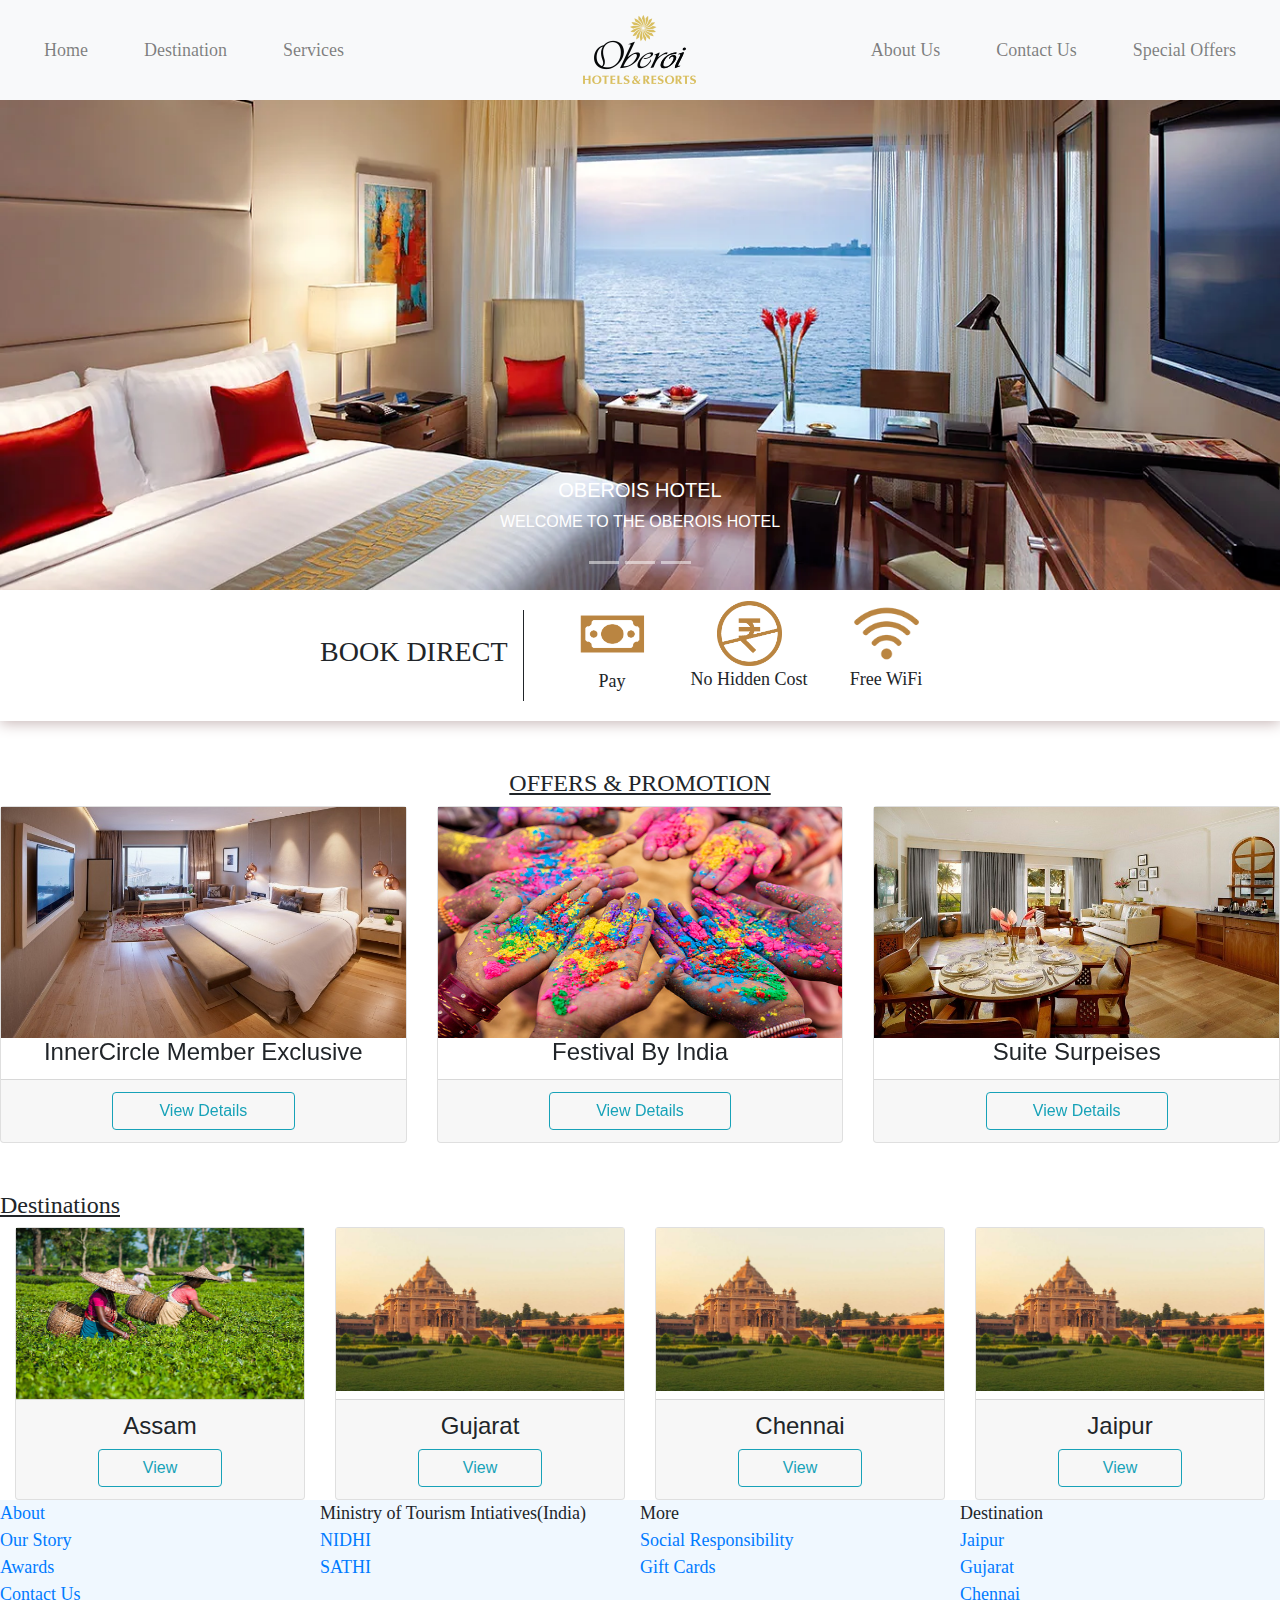
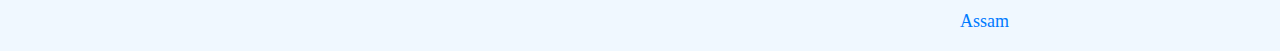
<file: index.html>
<!DOCTYPE html>
<html lang="en">
<head>
    <meta charset="UTF-8">
    <meta http-equiv="X-UA-Compatible" content="IE=edge">
    <meta name="viewport" content="width=device-width, initial-scale=1.0">
    <script src="./header.js"></script>
    <link rel="stylesheet" href="https://maxcdn.bootstrapcdn.com/bootstrap/4.5.0/css/bootstrap.min.css">
        <link rel="stylesheet" href="https://stackpath.bootstrapcdn.com/font-awesome/4.7.0/css/font-awesome.min.css">
        <script src="https://ajax.googleapis.com/ajax/libs/jquery/3.5.1/jquery.min.js"></script>
        <script src="https://cdnjs.cloudflare.com/ajax/libs/popper.js/1.16.0/umd/popper.min.js"></script>
        <script src="https://maxcdn.bootstrapcdn.com/bootstrap/4.5.0/js/bootstrap.min.js"></script> 
		
    <title>Document</title>
    <style>
 
        
       h4, h3{
            font-family:cursive;
        }
        

.feature li {
    display: flex;
    flex-wrap: wrap;
    align-items: center;
    width: 33.3%;
}

.feature li span {
    display: block;
    width:100%;
    text-align:center;
}

.feature li span img {
    width: 100%;
    max-width: 65px;
    object-fit: contain;
}

.feature ul {
    display: flex;
    flex-wrap: wrap;
    align-items: center;
    padding: 0 20px;
    
}
.container.w-100.mr-auto.ml-auto {
    align-items: center;
    padding:10px 0;
}
.container.w-100.mr-auto.ml-auto .heading {
    width: 20%;
}
.container.w-100.mr-auto.ml-auto .feature {
    width: 80%;
}
.images{
    height:516px;
}
.booking-wrapper {
    padding: 10px 0;
}

.booking-wrapper .w-100.mr-auto.ml-auto {
    justify-content: center;
    align-items: center;
}

.booking-wrapper .heading {
    padding: 25px 15px;
}
.card-body {
    
    flex: 1 1 auto;
    min-height: 1px;
    padding:0;
}
.btn{
    margin:0 auto;
}
   

    </style>


</head>

<body>
    <my-header></my-header>
    
        <div class="  carousel slide carousel-fade " 
             data-touch="true" 
             id="mycarousel" 
             data-ride="carousel">
             <ol class="carousel-indicators">
				<li data-target="#mycarousel" data-slide-to="0"></li>
				<li data-target="#mycarousel" data-slide-to="1"></li>
				<li data-target="#mycarousel" data-slide-to="2"></li>
				
				
			</ol>
               
                <div class="carousel-inner " data-interval="100">
                    <div class="carousel-item  active">
                        <img src="1366x523-Mumbai-the-urban-escape.png " class="w-100">
                        <div class="carousel-caption">
                            <h5>OBEROIS HOTEL</h5>
                            <p>WELCOME TO THE OBEROIS HOTEL</p>
                        </div>
                    </div>

                    <div class="carousel-item ">
                        <img src="imageindex2.jpg"  class=" images w-100">
                        <div class="carousel-caption">
                            <h5>RECOGNISE AS NUMBER 1 HOTEL</h5>
                            <p>WORLD BEST HOTEL AWARD</p>
                        </div>
                    </div>

                    <div class="carousel-item ">
                        <img src="imageindex3.jpg"  class=" images w-100">
                        <div class="carousel-caption">
                            <h5>HOME AWAY FROM HOME</h5>
                           
                        </div>
                    </div>

                    
                   

                </div>
        </div>
        
        
        <div class="booking-wrapper " style="box-shadow: 0 2px 14px #c5b3b3; ">
            <div class="  w-100 mr-auto ml-auto"style="display:flex">
                <div class="heading " style="border-right:1px solid">
                    <h3>BOOK DIRECT</h3>
                </div>
                <div class="feature ">
                    <ul>
                        <li>
                            
                                <span class="image1 ">
                                    <img src="pay.png">
                                </span>
                                <span class="text">Pay</span>
                            
                        </li>
                        <li>
                            
                            <span class="image1 ">
                                <img src="nohiddencost.png">
                            </span>
                            <span class="text">No Hidden Cost</span>
                        
                    </li>
                    <li>
                            
                        <span class="image1 ">
                            <img src="wifi.png">
                        </span>
                        <span class="text">Free WiFi</span>
                    
                </li>
                    </ul>
                </div>
            </div>
        </div>
        <div class=" mt-5">
            <h4 class="text-center"><u>OFFERS & PROMOTION</u></h4>
            <div class="carousel-inner"data-interval="100">
                <div class="carousel-item active">
					<div class="card-deck">
						<div class="card w-25 ">
							<div class="card-body">
							    <img src="imageindex6.jpeg"height="231px" class="w-100">
                                <p class="h4 card-title text-center">InnerCircle Member Exclusive</p>
							    </div>
							<div class="card-footer">
							    <a href="#" class="btn btn-outline-info btn-block w-50">View Details</a>
							</div>
						</div>
						<div class="card w-25 ">
							<div class="card-body">
						       
						<img src="imageindex5.jpg" height="231px" class="w-100">
                        <p class="h4 card-title text-center">Festival By India</p>
						</div>
						<div class="card-footer">
				<a href="festival.html" class="btn btn-outline-info btn-block w-50 ">View Details</a>
				
				</div>
				</div>
				<div class="card w-25 ">
				<div class="card-body">
                    <img src="imageindex7.jpeg" height="231px"class="w-100">
                    <p class="h4 card-title text-center">Suite Surpeises</p>
                    
				</div>
				<div class="card-footer">
                    <a href="#" class="btn btn-outline-info btn-block w-50 ">View Details</a>
				</div>
				</div>
				</div>
				</div>
                
            </div>
        </div>

        <div class="container-xxl mt-5">
            <h4><u>Destinations</u></h4>
            
					<div class="card-deck mr-0 ml-0">
						<div class="card w-25 ">
							<div class="card-body">
							    <img src="assam.jpg" height="171px" class="w-100">
                                
							 </div>
							<div class="card-footer">
                                <p class="h4 text-center">Assam</p> <a href="assam.html" class="btn btn-outline-info btn-block w-50">View </a>
							</div>
						</div>
						<div class="card w-25 ">
							<div class="card-body">
						       
						    <img src="gujarat1.jpg" class="w-100">
                        
						    </div>
						    <div class="card-footer">
                             <p class="h4 text-center">Gujarat</p>   <a href="gujarat.html" class="btn btn-outline-info btn-block w-50">View </a>
				            </div>
				        </div>
                        <div class="card w-25 ">
							<div class="card-body">
						       
						    <img src="gujarat1.jpg" class="w-100">
                        
						    </div>
						    <div class="card-footer">
                             <p class="h4 text-center">Chennai</p>   <a href="chennai.html" class="btn btn-outline-info btn-block w-50">View </a>
				            </div>
				        </div>
                        <div class="card w-25 ">
							<div class="card-body">
						       
						    <img src="gujarat1.jpg" class="w-100">
                        
						    </div>
						    <div class="card-footer">
                             <p class="h4 text-center">Jaipur</p>   <a href="jaipur.html" class="btn btn-outline-info btn-block w-50">View </a>
				            </div>
				        </div>
                        
				    </div>
				
				</div>
			</div>
              </div>  
            </div>
        </div>
    <my-footer></my-footer>
</body>
</html>
</file>
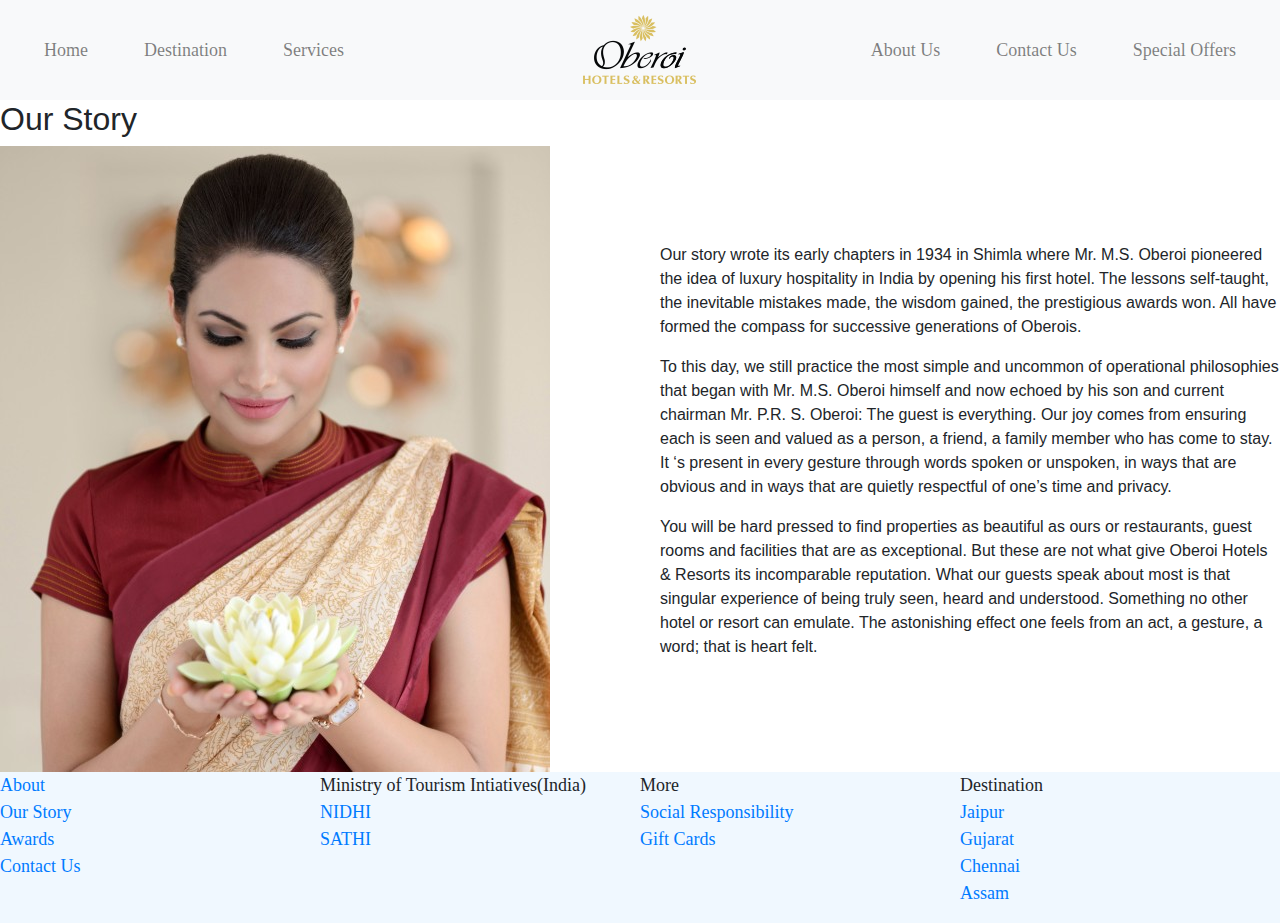
<file: about-us.html>
<!DOCTYPE html>
<html lang="en">
<head>
    <meta charset="UTF-8">
    <meta http-equiv="X-UA-Compatible" content="IE=edge">
    <meta name="viewport" content="width=device-width, initial-scale=1.0">
    <script src="./header.js"></script>
    <link rel="stylesheet" href="https://maxcdn.bootstrapcdn.com/bootstrap/4.5.0/css/bootstrap.min.css">
        <link rel="stylesheet" href="https://stackpath.bootstrapcdn.com/font-awesome/4.7.0/css/font-awesome.min.css">
        <script src="https://ajax.googleapis.com/ajax/libs/jquery/3.5.1/jquery.min.js"></script>
        <script src="https://cdnjs.cloudflare.com/ajax/libs/popper.js/1.16.0/umd/popper.min.js"></script>
        <script src="https://maxcdn.bootstrapcdn.com/bootstrap/4.5.0/js/bootstrap.min.js"></script>  
    <title>About </title>
    <link rel="stylesheet" href="about-us.css">
</head>
<body>
    <my-header></my-header>
    
    <div class="image_text">
        <h2>Our Story</h2>
        <div class="flx_div">
        <div class="lyt">
        <img src="ourstory.jpg">
        </div>
        <div class="ryt">
        <p>Our story wrote its early chapters in 1934 in Shimla where Mr. M.S. Oberoi pioneered the idea of luxury hospitality in India by opening his first hotel. The lessons self-taught, the inevitable mistakes made, the wisdom gained, the prestigious awards won. All have formed the compass for successive generations of Oberois. </p>
        <p>To this day, we still practice the most simple and uncommon of operational philosophies that began with Mr. M.S. Oberoi himself and now echoed by his son and current chairman Mr. P.R. S. Oberoi: The guest is everything.
            Our joy comes from ensuring each is seen and valued as a person, a friend, a family member who has come to stay. It ‘s present in every gesture through words spoken or unspoken, in ways that are obvious and in ways that are quietly respectful of one’s time and privacy.
        </p>
        <p>You will be hard pressed to find properties as beautiful as ours or restaurants, guest rooms and facilities that are as exceptional. But these are not what give Oberoi Hotels & Resorts its incomparable reputation.
        What our guests speak about most is that singular experience of being truly seen, heard and understood. Something no other hotel or resort can emulate. The astonishing effect one feels from an act, a gesture, a word; that is heart felt.
        </p>
        
        </div>
        </div>

        
    </div>
    
    <my-footer></my-footer>
</body>
</html>
</file>
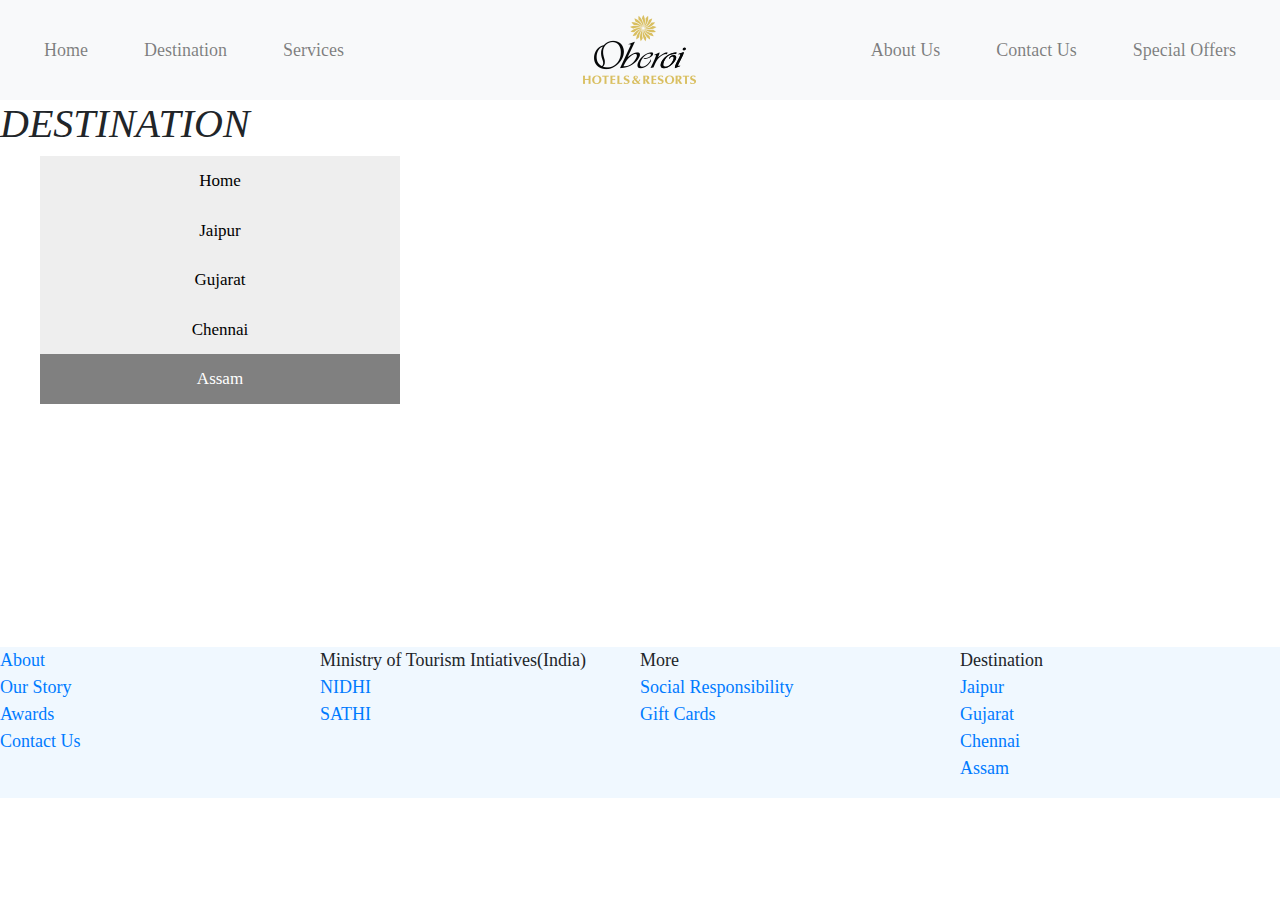
<file: assam.html>
<!DOCTYPE html>
<html lang="en">
<head>
    <meta charset="UTF-8">
    <meta http-equiv="X-UA-Compatible" content="IE=edge">
    <meta name="viewport" content="width=device-width, initial-scale=1.0">
    <script src="./header.js"></script>
    <title>estination-Assam</title>
    <link rel="stylesheet" href="jaipur.css">
    <link rel="stylesheet" href="destination.css">
    <link rel="stylesheet" href="https://maxcdn.bootstrapcdn.com/bootstrap/4.5.0/css/bootstrap.min.css">
        <link rel="stylesheet" href="https://stackpath.bootstrapcdn.com/font-awesome/4.7.0/css/font-awesome.min.css">
        <script src="https://ajax.googleapis.com/ajax/libs/jquery/3.5.1/jquery.min.js"></script>
        <script src="https://cdnjs.cloudflare.com/ajax/libs/popper.js/1.16.0/umd/popper.min.js"></script>
        <script src="https://maxcdn.bootstrapcdn.com/bootstrap/4.5.0/js/bootstrap.min.js"></script> 
</head>
<body>
    <my-header></my-header>
    
    <div class="main-destination">
        <div class="heading">
        <h1>
        DESTINATION</h1>
        </div>
        <div class="another-des">
        <div class="left-des">
        <ul>
        <li>
        <a href="destination.html">Home</a></li>
         <li> <a href="jaipur.html" >Jaipur</a></li>
          <li><a href="gujarat.html">Gujarat</a></li>
          <li><a href="chennai.html">Chennai</a></li>
          <li><a href="assam.html" class="active">Assam</a></li>
        </ul>
        </div>
        <div class="center-des">
            <iframe src="https://www.google.com/maps/embed?pb=!1m18!1m12!1m3!1d3670808.635408017!2d90.61282435080099!3d26.04094775267236!2m3!1f0!2f0!3f0!3m2!1i1024!2i768!4f13.1!3m3!1m2!1s0x374516c94c312d63%3A0xd11a73bb736719fb!2sAssam!5e0!3m2!1sen!2sin!4v1647457281131!5m2!1sen!2sin" width="600" height="450" style="border:0;" allowfullscreen="" loading="lazy"></iframe>
        </div>
        
        </div>
        </div>

    <my-footer></my-footer>
</body>
</html>
</file>
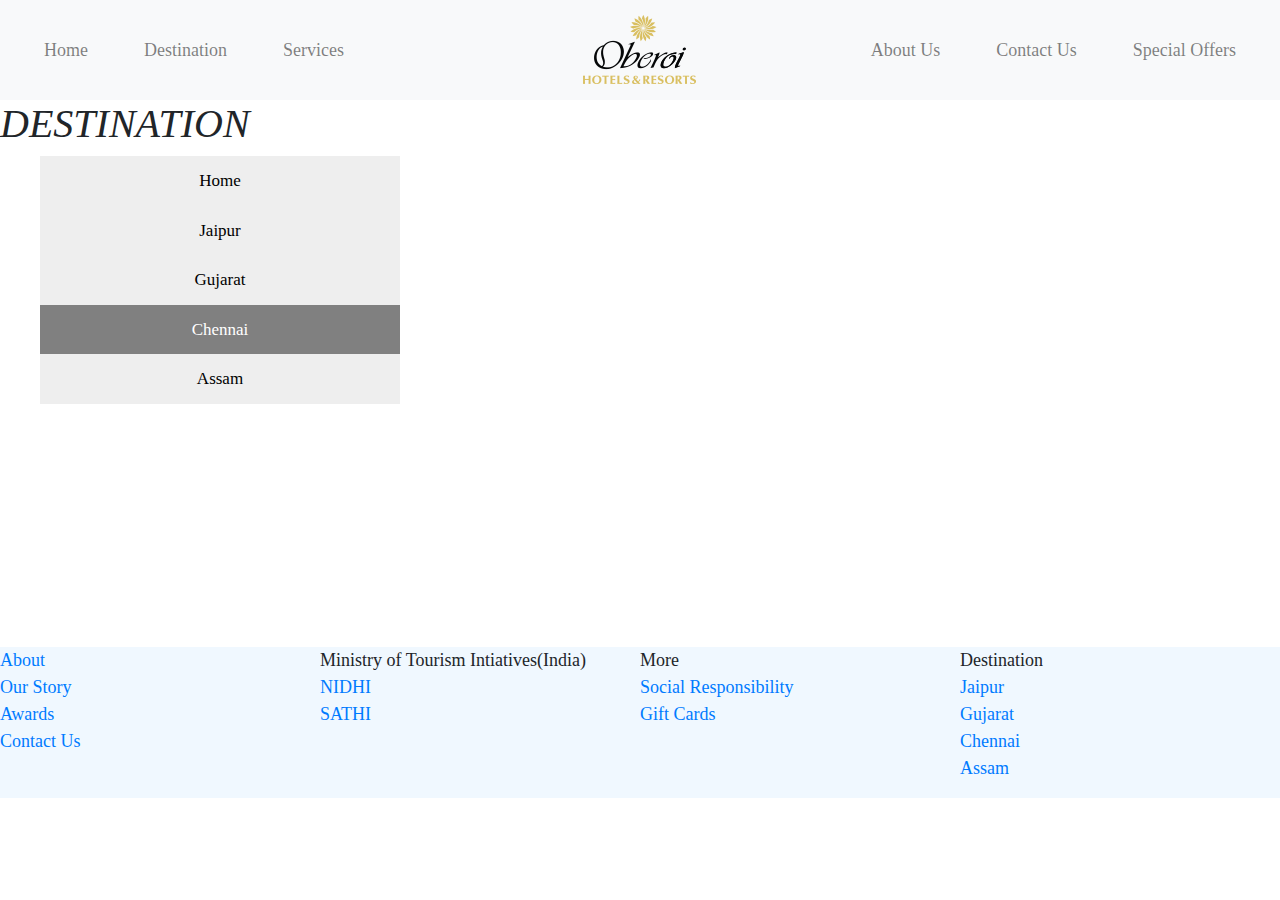
<file: chennai.html>
<!DOCTYPE html>
<html lang="en">
<head>
    <meta charset="UTF-8">
    <meta http-equiv="X-UA-Compatible" content="IE=edge">
    <meta name="viewport" content="width=device-width, initial-scale=1.0">
    <script src="./header.js"></script>
    <title>Destination-Chennai</title>
    <link rel="stylesheet" href="jaipur.css">
    <link rel="stylesheet" href="destination.css">
    <link rel="stylesheet" href="https://maxcdn.bootstrapcdn.com/bootstrap/4.5.0/css/bootstrap.min.css">
        <link rel="stylesheet" href="https://stackpath.bootstrapcdn.com/font-awesome/4.7.0/css/font-awesome.min.css">
        <script src="https://ajax.googleapis.com/ajax/libs/jquery/3.5.1/jquery.min.js"></script>
        <script src="https://cdnjs.cloudflare.com/ajax/libs/popper.js/1.16.0/umd/popper.min.js"></script>
        <script src="https://maxcdn.bootstrapcdn.com/bootstrap/4.5.0/js/bootstrap.min.js"></script> 
</head>

<body>
    <my-header></my-header>
    
    <div class="main-destination">
        <div class="heading">
        <h1>
        DESTINATION</h1>
        </div>
        <div class="another-des">
        <div class="left-des">
        <ul>
        <li>
        <a href="destination.html">Home</a></li>
         <li> <a href="jaipur.html" >Jaipur</a></li>
          <li><a href="gujarat.html">Gujarat</a></li>
          <li><a href="chennai.html"class="active">Chennai</a></li>
          <li><a href="assam.html">Assam</a></li>
        </ul>
        </div>
        <div class="center-des">
            <iframe src="https://www.google.com/maps/embed?pb=!1m18!1m12!1m3!1d497511.1146217156!2d79.92880273907416!3d13.048043808083145!2m3!1f0!2f0!3f0!3m2!1i1024!2i768!4f13.1!3m3!1m2!1s0x3a5265ea4f7d3361%3A0x6e61a70b6863d433!2sChennai%2C%20Tamil%20Nadu!5e0!3m2!1sen!2sin!4v1647457196347!5m2!1sen!2sin" width="600" height="450" style="border:0;" allowfullscreen="" loading="lazy"></iframe>
        </div>
        
        </div>
        </div>
        

    <my-footer></my-footer>
</body>
</html>
</file>
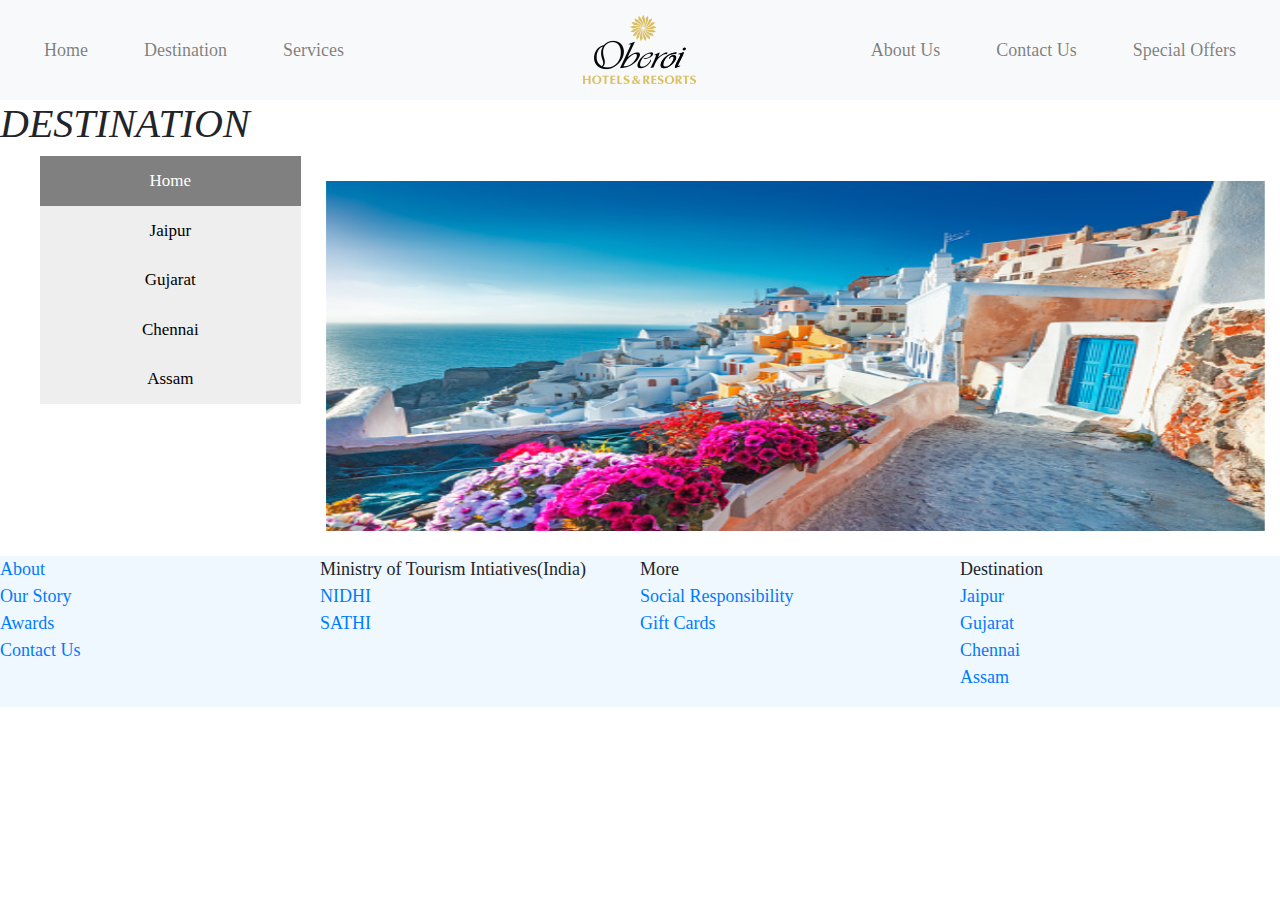
<file: destination.html>
<!DOCTYPE html>
<html lang="en">
<head>
    <meta charset="UTF-8">
    <meta http-equiv="X-UA-Compatible" content="IE=edge">
    <meta name="viewport" content="width=device-width, initial-scale=1.0">
    <script src="./header.js"></script>
    <title>Document</title>
    <link rel="stylesheet" href="destination.css">
    <link rel="stylesheet" href="https://maxcdn.bootstrapcdn.com/bootstrap/4.5.0/css/bootstrap.min.css">
        <link rel="stylesheet" href="https://stackpath.bootstrapcdn.com/font-awesome/4.7.0/css/font-awesome.min.css">
        <script src="https://ajax.googleapis.com/ajax/libs/jquery/3.5.1/jquery.min.js"></script>
        <script src="https://cdnjs.cloudflare.com/ajax/libs/popper.js/1.16.0/umd/popper.min.js"></script>
        <script src="https://maxcdn.bootstrapcdn.com/bootstrap/4.5.0/js/bootstrap.min.js"></script> 
</head>
<body>
    <my-header></my-header>
    
        

<div class="main-destination">
    <div class="heading">
    <h1>
    DESTINATION</h1>
    </div>
    <div class="another-des" style="display:flex;">
    <div class="left-des">
    <ul>
    <li>
    <a href="destination.html" class="active">Home</a></li>
      <li><a href="jaipur.html">Jaipur</a></li>
      <li><a href="gujarat.html">Gujarat</a></li>
      <li><a href="chennai.html">Chennai</a></li>
      <li><a href="assam.html">Assam</a></li>
    </ul>
    </div>
    
    
   <!-- <div class="center-des">

   </div>
    <div class="right-des">
    <img src="destimg.jpg">
    </div>
    </div>
    </div>-->
    
    <div class="container"style="display:flex;margin-left:10px;" >
       <img src="destimg.jpg" alt="Destination" class="image" style="width:100%">

       

        <div class="middle">
          <div class="text">Destination</div>
        </div>
      </div>
    </div>

    <my-footer></my-footer>
</body>
</html>
</file>
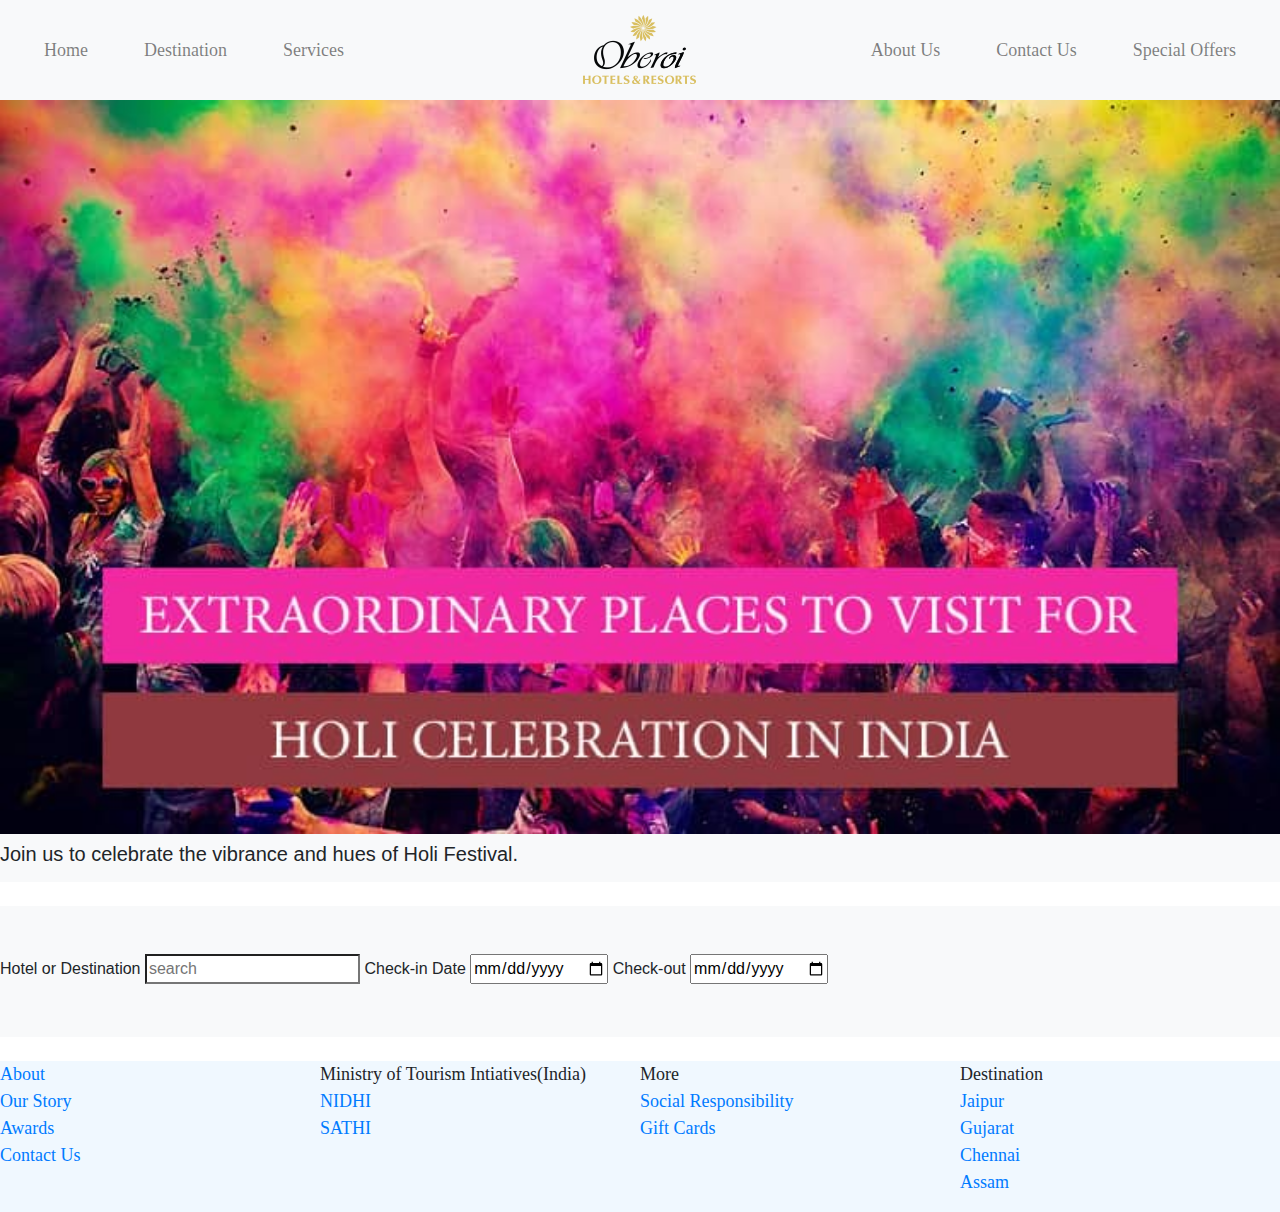
<file: festival.html>
<!DOCTYPE html>
<html lang="en">
<head>
    <meta charset="UTF-8">
    <meta http-equiv="X-UA-Compatible" content="IE=edge">
    <meta name="viewport" content="width=device-width, initial-scale=1.0">
    <script src="./header.js"></script>
    <link rel="stylesheet" href="https://maxcdn.bootstrapcdn.com/bootstrap/4.5.0/css/bootstrap.min.css">
        <link rel="stylesheet" href="https://stackpath.bootstrapcdn.com/font-awesome/4.7.0/css/font-awesome.min.css">
        <script src="https://ajax.googleapis.com/ajax/libs/jquery/3.5.1/jquery.min.js"></script>
        <script src="https://cdnjs.cloudflare.com/ajax/libs/popper.js/1.16.0/umd/popper.min.js"></script>
        <script src="https://maxcdn.bootstrapcdn.com/bootstrap/4.5.0/js/bootstrap.min.js"></script> 
</head>
<body>
    <my-header></my-header>
        <div class="main">
            <img src="fest1.jpg" class="w-100">
        </div>
        <div class="another bg-light pt-2 pb-2 ">
            <p class="h5 "> Join us to celebrate the vibrance and hues of Holi Festival.</p>
        </div>
<div class="container w-25 mt-5 d-inline ">
    <form class="pt-5 pb-5 bg-light">
        <label>Hotel or Destination</label>
        <input type="search"placeholder="search">
        <label>Check-in Date</label>
        <input type="date">
        <label>Check-out </label>
        <input type="date">
    </form>
</div>

    <my-footer></my-footer>
</body>
</html>
</file>
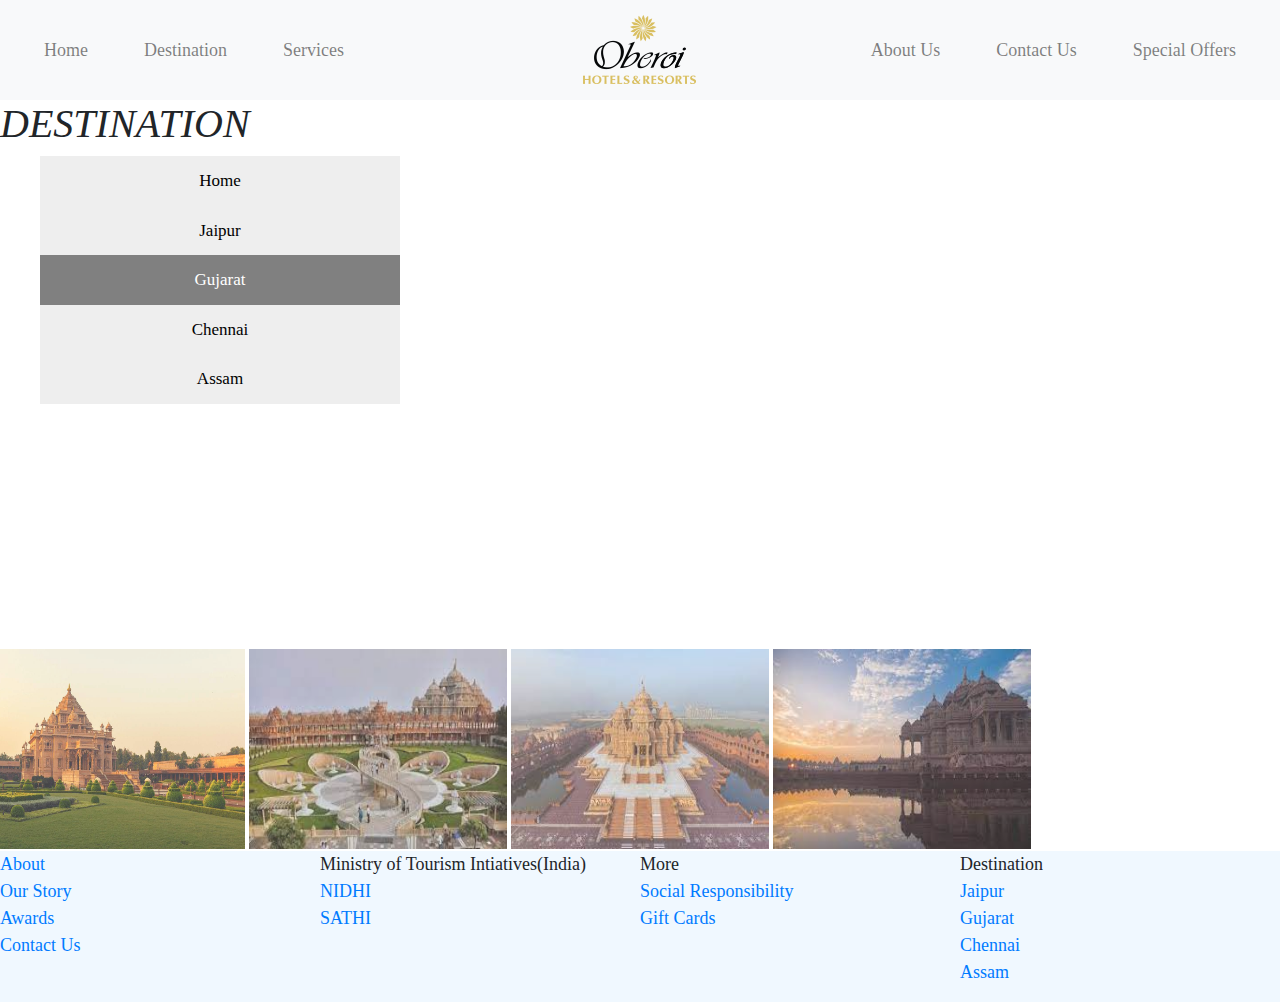
<file: gujarat.html>
<!DOCTYPE html>
<html lang="en">
<head>
    <meta charset="UTF-8">
    <meta http-equiv="X-UA-Compatible" content="IE=edge">
    <meta name="viewport" content="width=device-width, initial-scale=1.0">
    <script src="./header.js"></script>
    <title>Destination-Gujarat</title>
    <link rel="stylesheet" href="gujarat.css">
    <link rel="stylesheet" href="destination.css">
    <script src="gujarat.js"></script>
    <link rel="stylesheet" href="https://maxcdn.bootstrapcdn.com/bootstrap/4.5.0/css/bootstrap.min.css">
        <link rel="stylesheet" href="https://stackpath.bootstrapcdn.com/font-awesome/4.7.0/css/font-awesome.min.css">
        <script src="https://ajax.googleapis.com/ajax/libs/jquery/3.5.1/jquery.min.js"></script>
        <script src="https://cdnjs.cloudflare.com/ajax/libs/popper.js/1.16.0/umd/popper.min.js"></script>
        <script src="https://maxcdn.bootstrapcdn.com/bootstrap/4.5.0/js/bootstrap.min.js"></script> 
</head>
<body>
    <my-header></my-header>
    
    <div class="main-destination">
        <div class="heading">
        <h1>
        DESTINATION</h1>
        </div>
        <div class="another-des">
        <div class="left-des">
        <ul>
        <li>
        <a href="destination.html">Home</a></li>
         <li> <a href="jaipur.html" >Jaipur</a></li>
          <li><a href="gujarat.html"class="active">Gujarat</a></li>
          <li><a href="chennai.html">Chennai</a></li>
          <li><a href="assam.html">Assam</a></li>
        </ul>
        </div>
        <div class="center-des">
        <iframe src="https://www.google.com/maps/embed?pb=!1m18!1m12!1m3!1d3777126.92149978!2d69.07441259958973!3d22.406412814284913!2m3!1f0!2f0!3f0!3m2!1i1024!2i768!4f13.1!3m3!1m2!1s0x3959051f5f0ef795%3A0x861bd887ed54522e!2sGujarat!5e0!3m2!1sen!2sin!4v1647456300877!5m2!1sen!2sin" width="600" height="450" style="border:0;" allowfullscreen="" loading="lazy"></iframe>
        </div>
       <!-- <div class="right-des">
        <img src="destimg.jpg">
        </div>
        </div>-->
        </div>
        <div class="row">
            <div class="column">
              <img src="gujarat1.jpg" alt="Nature" style="width:100%;" onclick="myFunction(this);">
            </div>
            <div class="column">
              <img src="gujarat2.jpg" alt="Snow" style="width:100%" onclick="myFunction(this);">
            </div>
            <div class="column">
              <img src="gujarat3.jpg" alt="Mountains" style="width:100%" onclick="myFunction(this);">
            </div>
            <div class="column">
              <img src="gujarat4.jpg" alt="Lights" style="width:100%" onclick="myFunction(this);">
            </div>
          </div>
          
          <!-- The expanding image container -->
          <div class="container ">
            <!-- Close the image -->
            <span onclick="this.parentElement.style.display='none'" class="closebtn">&times;</span>
          
            <!-- Expanded image -->
            <img id="expandedImg" style="width:100%;">
          
            <!-- Image text -->
            <div id="imgtext"></div>
          </div>

    <my-footer></my-footer>
</body>
</html>
</file>
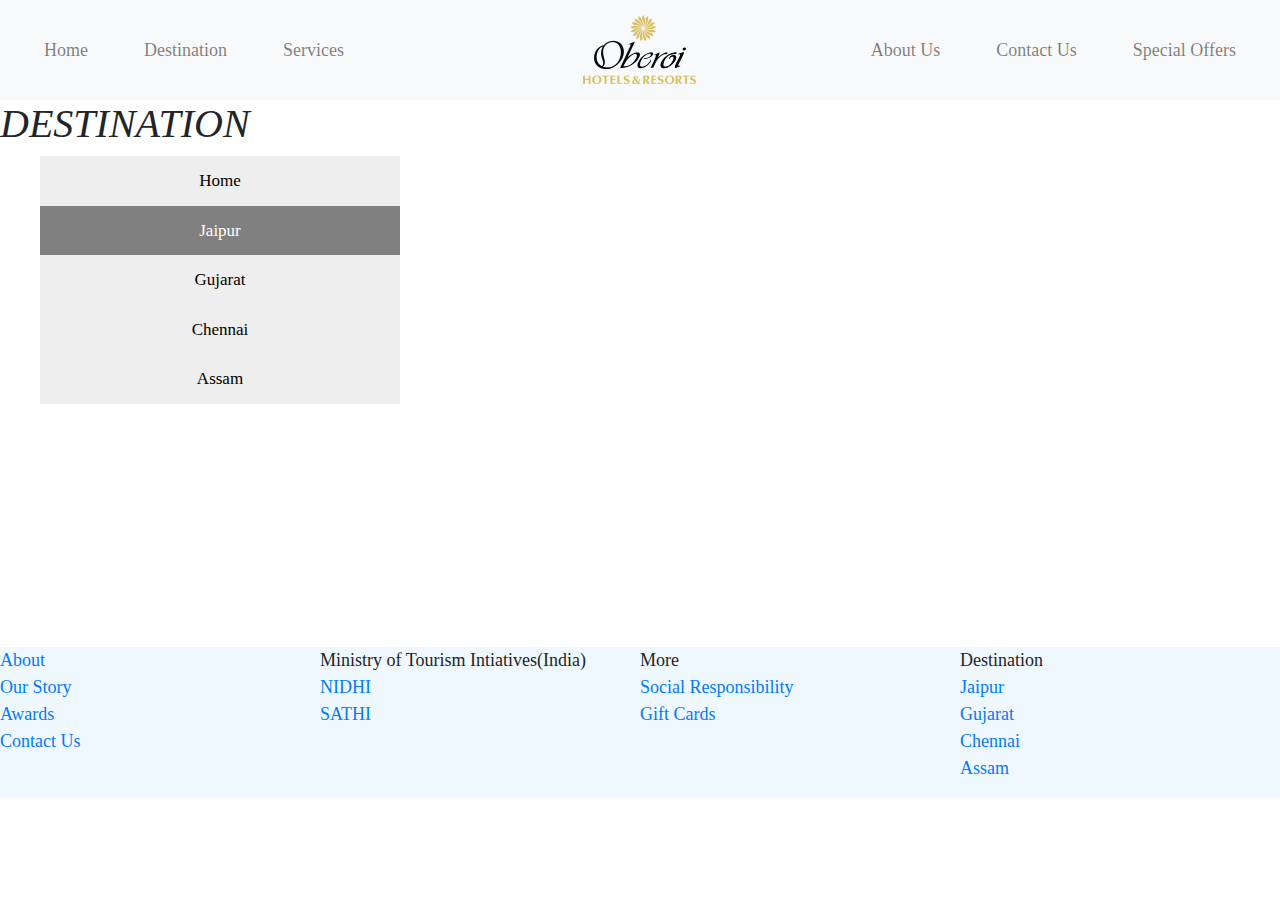
<file: jaipur.html>
<!DOCTYPE html>
<html lang="en">
<head>
    <meta charset="UTF-8">
    <meta http-equiv="X-UA-Compatible" content="IE=edge">
    <meta name="viewport" content="width=device-width, initial-scale=1.0">
    <script src="./header.js"></script>
    <title>Destination-Jaipur</title>
    <link rel="stylesheet" href="jaipur.css">
    <link rel="stylesheet" href="destination.css">
    <link rel="stylesheet" href="https://maxcdn.bootstrapcdn.com/bootstrap/4.5.0/css/bootstrap.min.css">
        <link rel="stylesheet" href="https://stackpath.bootstrapcdn.com/font-awesome/4.7.0/css/font-awesome.min.css">
        <script src="https://ajax.googleapis.com/ajax/libs/jquery/3.5.1/jquery.min.js"></script>
        <script src="https://cdnjs.cloudflare.com/ajax/libs/popper.js/1.16.0/umd/popper.min.js"></script>
        <script src="https://maxcdn.bootstrapcdn.com/bootstrap/4.5.0/js/bootstrap.min.js"></script> 
</head>

<body>
    <my-header></my-header>

    <div class="main-destination">
        <div class="heading">
        <h1>
        DESTINATION</h1>
        </div>
        <div class="another-des">
        <div class="left-des">
        <ul>
        <li>
        <a href="destination.html">Home</a></li>
         <li> <a href="jaipur.html" class="active">Jaipur</a></li>
          <li><a href="gujarat.html">Gujarat</a></li>
          <li><a href="chennai.html">Chennai</a></li>
          <li><a href="assam.html">Assam</a></li>
        </ul>
        </div>
        <div class="center-des">
        
        <iframe src="https://www.google.com/maps/embed?pb=!1m18!1m12!1m3!1d227748.3825605749!2d75.65046893184557!3d26.88544791889672!2m3!1f0!2f0!3f0!3m2!1i1024!2i768!4f13.1!3m3!1m2!1s0x396c4adf4c57e281%3A0xce1c63a0cf22e09!2sJaipur%2C%20Rajasthan!5e0!3m2!1sen!2sin!4v1647455487413!5m2!1sen!2sin" width="600" height="450" style="border:0;" allowfullscreen="" loading="lazy"></iframe>
</div>
        </div>
        </div>
        </div>

    <my-footer></my-footer>
</body>
</html>
</file>
<file: about-us.css>
h1{
    font-family: "cursiv";
        font-size: 2.5em;
        font-style: italic;
        font-weight: 400;
        line-height: 100%;
        margin-bottom: 10px;}
    
    
    .another-abt{
    display:flex;
    flex-wrap:wrap;
    }
    .left-abt {
    width:50%;
    
    }
    
    .right-abt{
    width:50%;
    
    } 
    p
    {
    font-style:normal;
    font-family:sans-serif;
    }
    
    .another-second-abt{
    display:flex;
    flex-wrap:wrap;
    }
    
    
    .image_text .flx_div{
    display: flex;
        
        width: 100%;
        align-items: center;
    
    }
    .image_text .flx_div .lyt {
    width: 50%;
    padding-right:20px;
    }
    .image_text .flx_div .ryt {
    width: 50%;
    padding-left:20px;
    }
</file>
<file: jaipur.css>
.another-des{
    display:flex;
        }
        .center-des{
            margin:17px;
        }
</file>
<file: destination.css>
/*
.right-des img{
width:100%;
}*/



li{
list-style-type: none;
}

.heading{
display: flex;
    flex-wrap: wrap;
    width: 100%;
    align-items: center;
}

h1{

font-family: cursive;
    font-style: italic;
    font-size: 29px;
    font-weight: 80;
}

.left-des {
  width: 400px;
  text-align: center; /* Set a width if you like */
}

.left-des a {
  background-color: #eee; /* Grey background color */
  color: black; /* Black text color */
  display: block; /* Make the links appear below each other */
  padding: 12px; /* Add some padding */
  text-decoration: none; /* Remove underline from links */
    font-family: cursive;
    font-size: 17px
}

.left-des a:hover {
  background-color: #ccc; /* Dark grey background on mouse-over */
}

.left-des a.active {
  background-color: gray; /* Add a gray color to the "active/current" link */
  color: white;
}


.container {
  position: relative;
 padding:25px;
 width: 70%;
    height: 400px;
}

.image {
  opacity: 1;
  
  width: 100%;
  height: auto;
  transition: .5s ease;
  backface-visibility: hidden;
}

.middle {
  transition: .5s ease;
  opacity: 0;
  position: absolute;
  top: 50%;
  left: 50%;
  transform: translate(-50%, -50%);
  -ms-transform: translate(-50%, -50%);
  text-align: center;
}

.container:hover .image {
  opacity: 0.3;
}

.container:hover .middle {
  opacity: 1;
}

.text {
  background-color:#a7adab;
  color: white;
  font-size: 16px;
  padding: 16px 32px;
}
</file>
<file: gujarat.css>
.column {
    float: left;
    width: 20%;
    padding: 2px;
  }
  
  /* Style the images inside the grid */
  .column img {
    opacity: 0.8;
    cursor: pointer;
    height:200px;
  }
  
  .column img:hover {
    opacity: 1;
  }
  
  /* Clear floats after the columns */
  .row:after {
    content: "";
    display: table;
    clear: both;
  }
  
  /* The expanding image container (positioning is needed to position the close button and the text) */
  .container {
    position: relative;
    display: none;
    margin-bottom:5px;
    width:100%;
  }
  
  /* Expanding image text */
  #imgtext {
    position: absolute;
    bottom: 15px;
    left: 15px;
    color: white;
    font-size: 20px;
  }
  
  /* Closable button inside the image */
  .closebtn {
    position: absolute;
    top: 10px;
    right: 15px;
    color: white;
    font-size: 35px;
    cursor: pointer;
  }
  .another-des{
    display:flex;
  }
  .center-des{
    padding:17px;
  }
</file>
